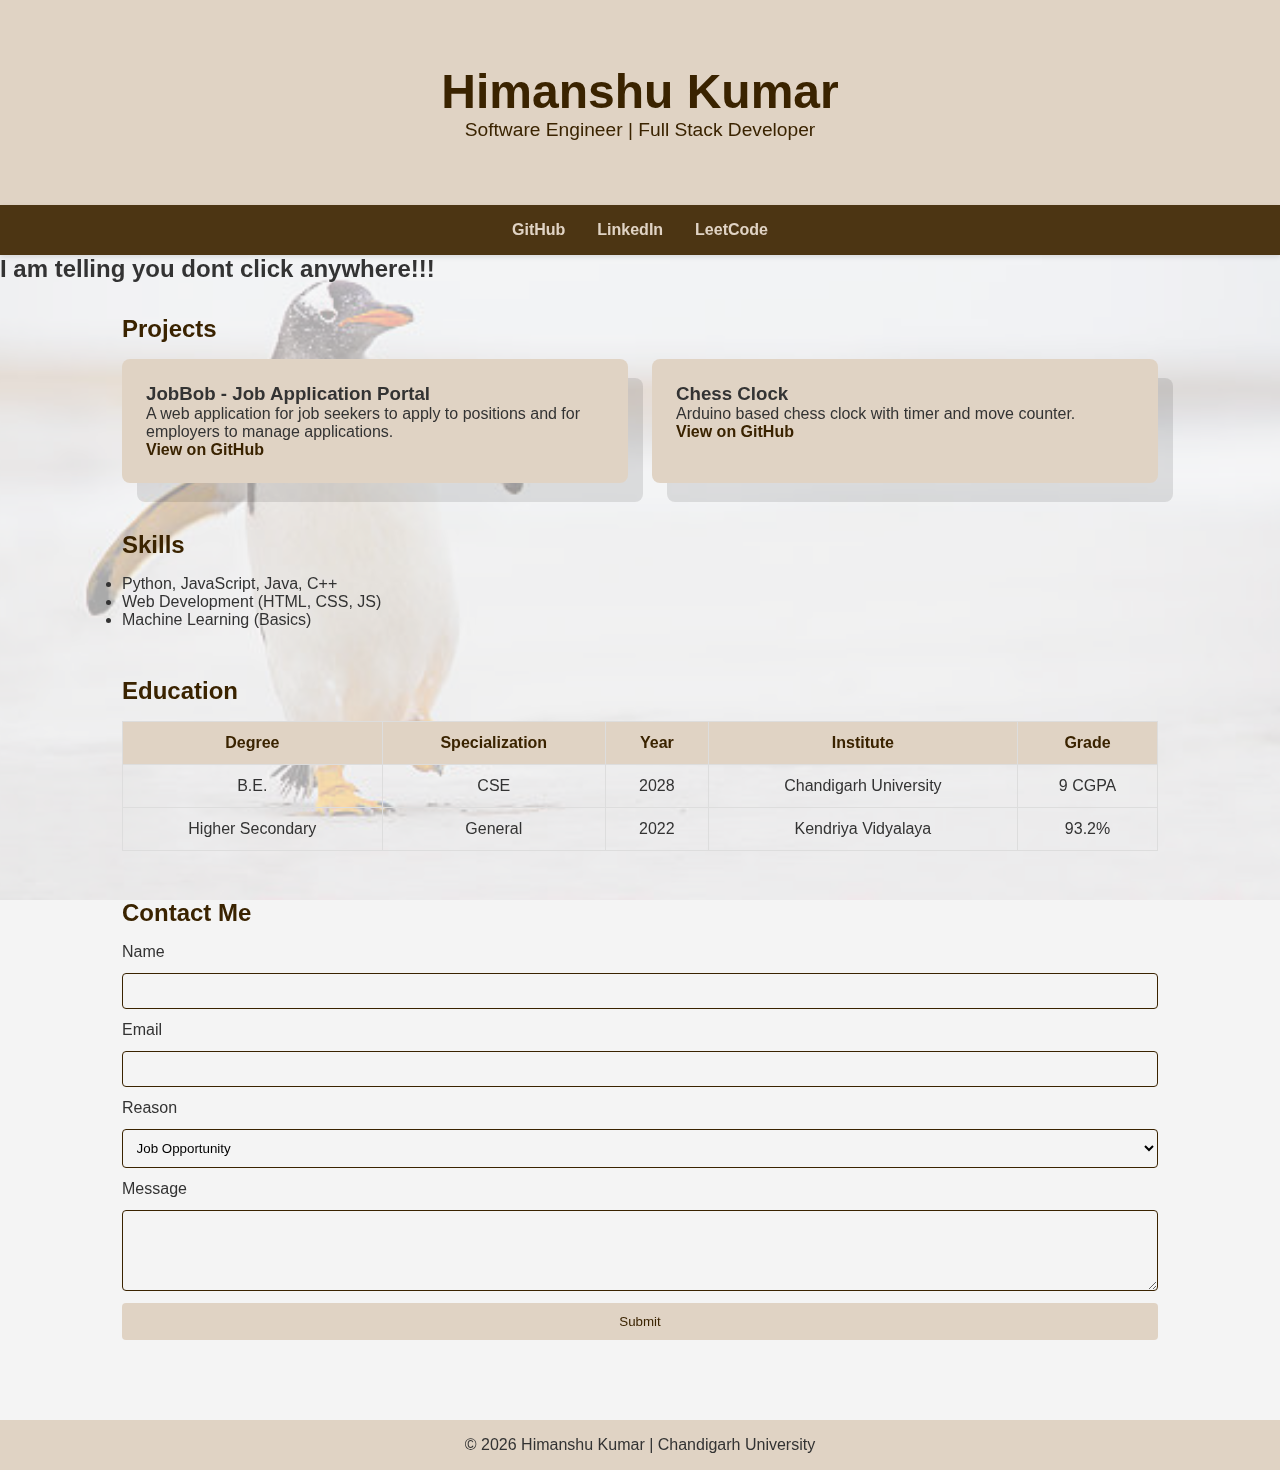
<file: index.html>
<!DOCTYPE html>
<html lang="en">
<head>
    <meta charset="UTF-8">
    <meta name="viewport" content="width=device-width, initial-scale=1.0">
    <title>Himanshu Kumar | Portfolio</title>
    <link rel="stylesheet" href="style.css">
    <script src="script.js" defer></script>
</head>
<body>

    <!-- HERO SECTION -->
    <header class="hero">
        <h1>Himanshu Kumar</h1>
        <p>Software Engineer | Full Stack Developer</p>
    </header>

    <!-- NAVIGATION -->
    <nav>
        <div class="container">
            <a href="https://github.com/Pixiter7" target="_blank">GitHub</a>
            <a href="https://www.linkedin.com/in/himanshu-kumar-9bb1571ab/" target="_blank">LinkedIn</a>
            <a href="https://leetcode.com/u/NEdfRi0Wyj/" target="_blank">LeetCode</a>
        </div>
    </nav>
    <h2>I am telling you dont click anywhere!!!</h2>
    
    <main class="container">

        <!-- PROJECTS -->
        <section>
            <h2>Projects</h2>
            <div class="projects">

                <div class="project-card">
                    <h3>JobBob - Job Application Portal</h3>
                    <p>A web application for job seekers to apply to positions and for employers to manage applications.</p>
                    <a href="https://github.com/Pixiter7/JobBob" target="_blank">View on GitHub</a>
                </div>

                <div class="project-card">
                    <h3>Chess Clock</h3>
                    <p>Arduino based chess clock with timer and move counter.</p>
                    <a href="https://github.com/Pixiter7/Chess_Clock" target="_blank">View on GitHub</a>
                </div>

            </div>
        </section>

        <!-- SKILLS -->
        <section>
            <h2>Skills</h2>
            <ul>
                <li>Python, JavaScript, Java, C++</li>
                <li>Web Development (HTML, CSS, JS)</li>
                <li>Machine Learning (Basics)</li>
            </ul>
        </section>

        <!-- EDUCATION -->
        <section>
            <h2>Education</h2>
            <table>
                <thead>
                    <tr>
                        <th>Degree</th>
                        <th>Specialization</th>
                        <th>Year</th>
                        <th>Institute</th>
                        <th>Grade</th>
                    </tr>
                </thead>
                <tbody>
                    <tr>
                        <td>B.E.</td>
                        <td>CSE</td>
                        <td>2028</td>
                        <td>Chandigarh University</td>
                        <td>9 CGPA</td>
                    </tr>
                    <tr>
                        <td>Higher Secondary</td>
                        <td>General</td>
                        <td>2022</td>
                        <td>Kendriya Vidyalaya</td>
                        <td>93.2%</td>
                    </tr>
                </tbody>
            </table>
        </section>

        <!-- CONTACT FORM -->
        <section>
            <h2>Contact Me</h2>
            <form>
                <label>Name</label>
                <input type="text" required>

                <label>Email</label>
                <input type="email" required>

                <label>Reason</label>
                <select>
                    <option>Job Opportunity</option>
                    <option>Freelance Work</option>
                    <option>Training</option>
                </select>

                <label>Message</label>
                <textarea rows="4"></textarea>

                <button type="submit">Submit</button>
            </form>
        </section>

    </main>

    <!-- FOOTER -->
    <footer>
        © 2026 Himanshu Kumar | Chandigarh University
    </footer>

</body>
</html>
</file>
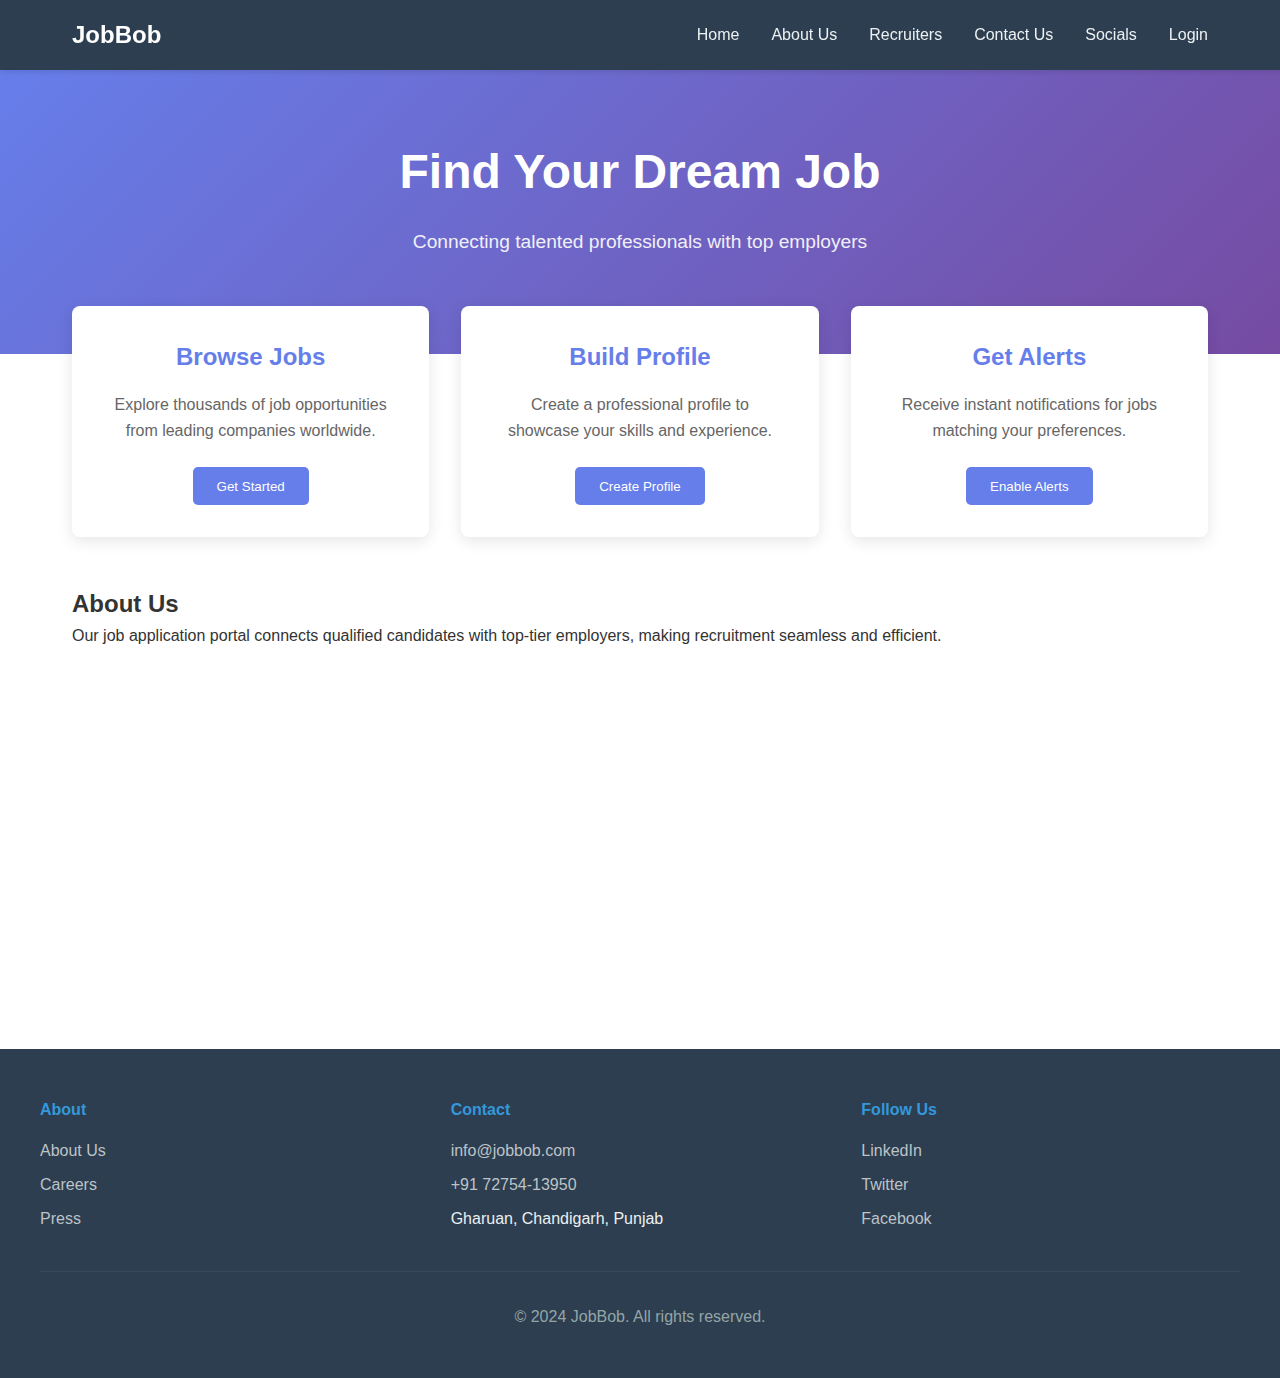
<file: JobBob/index.html>
<!DOCTYPE html>
<html lang="en">
<head>
    <meta charset="UTF-8">
    <meta name="viewport" content="width=device-width, initial-scale=1.0">
    <link rel="stylesheet" href="style.css">
    <title>JobBob</title>
    
</head>
<body>
    <!-- Navbar -->
    <nav>
        <div class="container">
            <div class="logo">JobBob</div>
            <ul>
                <li><a href="#home">Home</a></li>
                <li><a href="#about">About Us</a></li>
                <li><a href="#recruiters">Recruiters</a></li>
                <li><a href="#contact">Contact Us</a></li>
                <li><a href="#socials">Socials</a></li>
                <li><a href="./login.html">Login</a></li>
            </ul>
        </div>
    </nav>

    <!-- Header Section -->
    <header class="header" id="home">
        <div class="container">
            <h1>Find Your Dream Job</h1>
            <p>Connecting talented professionals with top employers</p>
        </div>
    </header>

    <!-- Card Section -->
    <section class="card-container">
        <div class="card">
            <h3>Browse Jobs</h3>
            <p>Explore thousands of job opportunities from leading companies worldwide.</p>
            <button>Get Started</button>
        </div>
        <div class="card">
            <h3>Build Profile</h3>
            <p>Create a professional profile to showcase your skills and experience.</p>
            <button>Create Profile</button>
        </div>
        <div class="card">
            <h3>Get Alerts</h3>
            <p>Receive instant notifications for jobs matching your preferences.</p>
            <button>Enable Alerts</button>
        </div>
    </section>

    <!-- Main Content -->
    <main id="about">
        <h2>About Us</h2>
        <p>Our job application portal connects qualified candidates with top-tier employers, making recruitment seamless and efficient.</p>
    </main>

    <!-- Footer -->
    <footer>
        <div class="container">
            <div>
                <h4>About</h4>
                <ul>
                    <li><a href="#about">About Us</a></li>
                    <li><a href="#careers">Careers</a></li>
                    <li><a href="#press">Press</a></li>
                </ul>
            </div>
            <div id="contact">
                <h4>Contact</h4>
                <ul>
                    <li><a href="mailto:info@jobbob.com">info@jobbob.com</a></li>
                    <li><a href="tel:+99999999999">+91 72754-13950</a></li>
                    <li>Gharuan, Chandigarh, Punjab</li>
                </ul>
            </div>
            <div id="socials">
                <h4>Follow Us</h4>
                <ul>
                    <li><a href="#">LinkedIn</a></li>
                    <li><a href="#">Twitter</a></li>
                    <li><a href="#">Facebook</a></li>
                </ul>
            </div>
        </div>
        <div class="footer-bottom">
            <p>&copy; 2024 JobBob. All rights reserved.</p>
        </div>
    </footer>
</body>
</html>
</file>
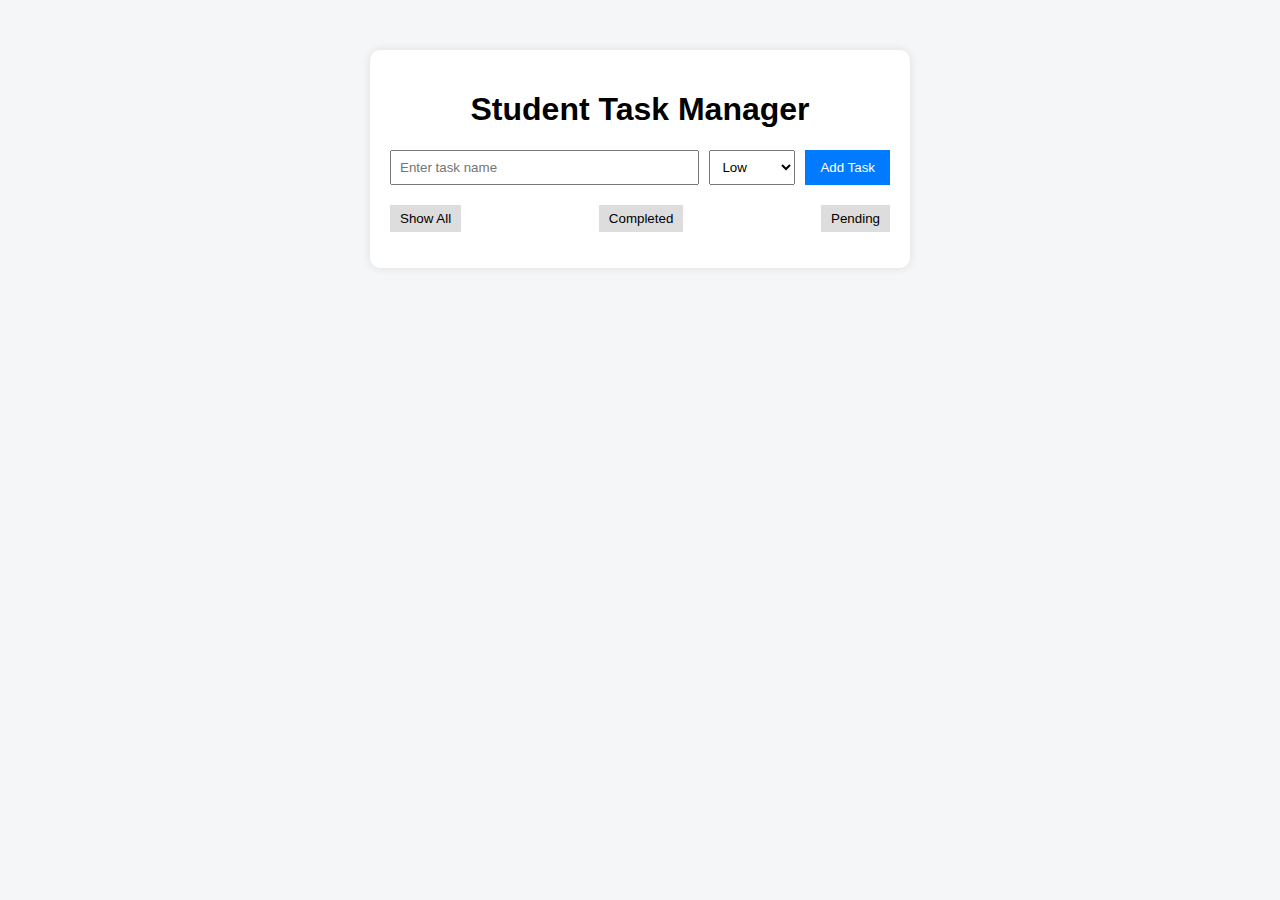
<file: Lab_Practical_MST_Student_Task_Manager_WebApp/index.html>
<!DOCTYPE html>
<html lang="en">
<head>
    <meta charset="UTF-8">
    <meta name="viewport" content="width=device-width, initial-scale=1.0">
    <title>Student Task Manager</title>
    <link rel="stylesheet" href="css/style.css">
</head>

<body>

<div class="container">

    <h1>Student Task Manager</h1>
    <div class="task-input">
        <input type="text" id="taskInput" placeholder="Enter task name">
        <select id="priority">
            <option value="Low">Low</option>
            <option value="Medium">Medium</option>
            <option value="High">High</option>
        </select>

        <button id="addTaskBtn">Add Task</button>

    </div>
    <div class="filters">
        <button data-filter="all">Show All</button>
        <button data-filter="completed">Completed</button>
        <button data-filter="pending">Pending</button>
    </div>

    <ul id="taskList"></ul>

</div>
    <script src="js/script.js"></script>
</body>
</html>
</file>
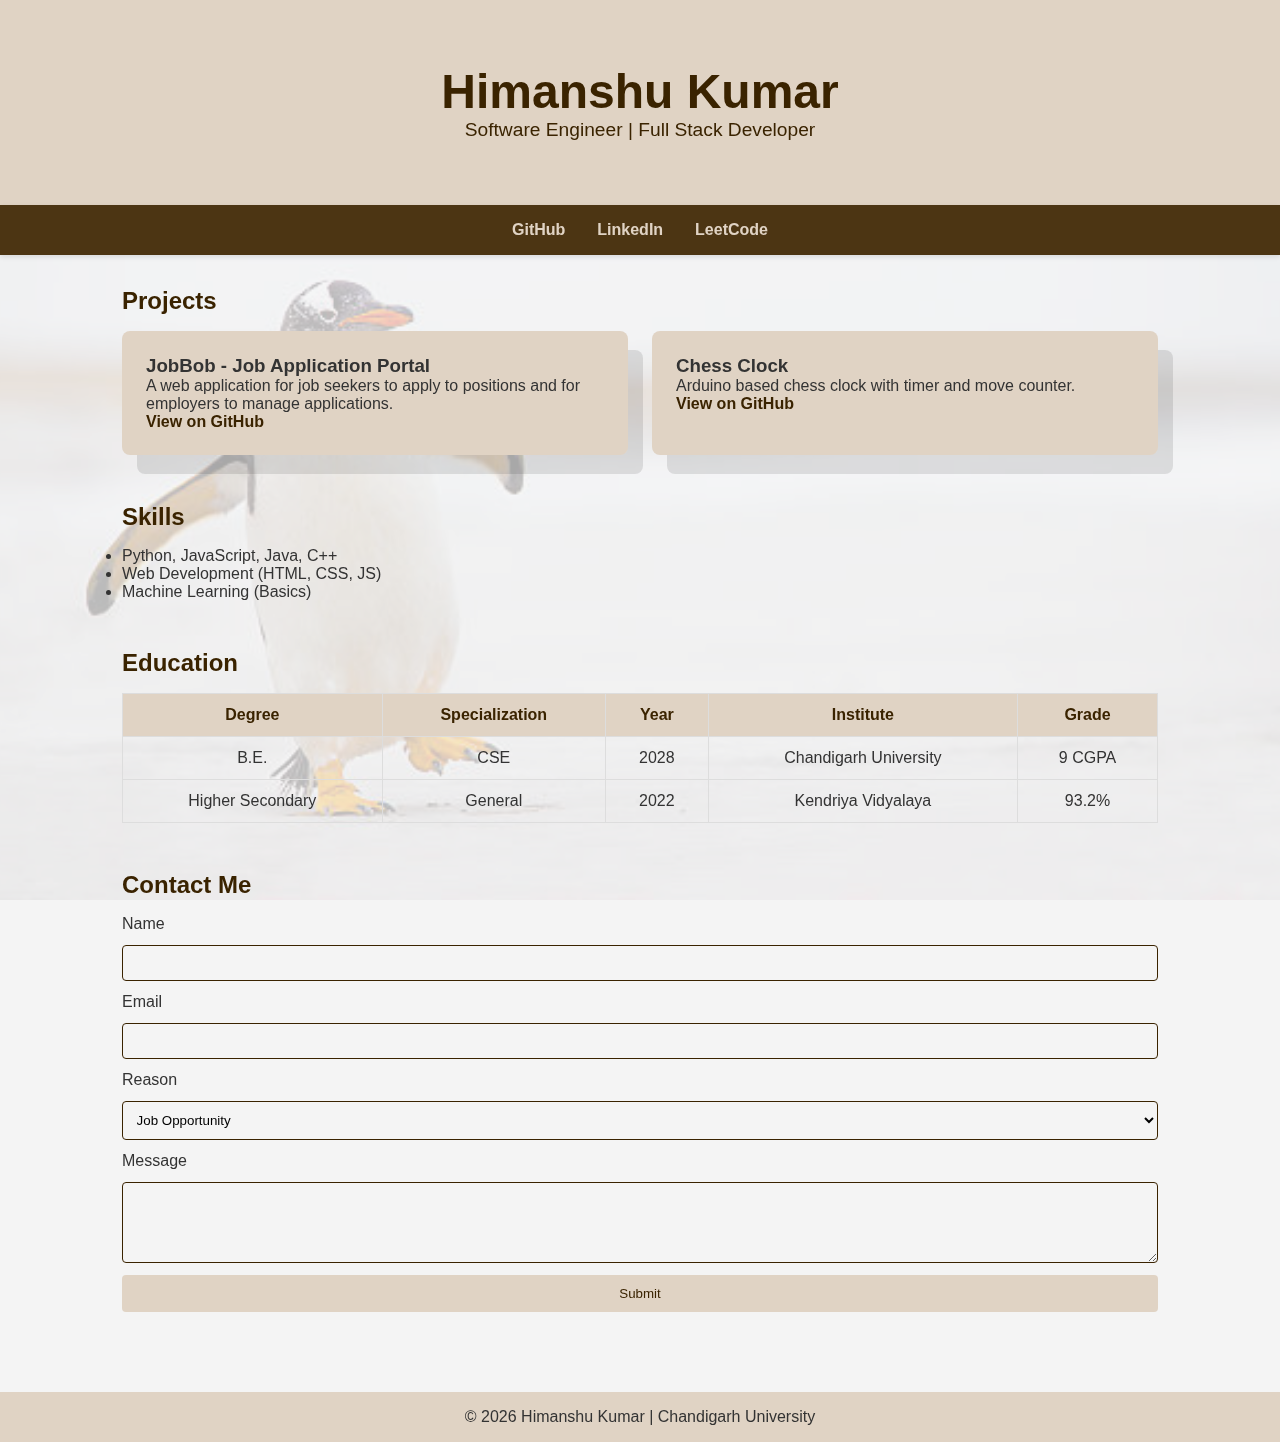
<file: Portfolio Website/index.html>
<!DOCTYPE html>
<html lang="en">
<head>
    <meta charset="UTF-8">
    <meta name="viewport" content="width=device-width, initial-scale=1.0">
    <title>Himanshu Kumar | Portfolio</title>
    <link rel="stylesheet" href="style.css">
</head>
<body>

    <!-- HERO SECTION -->
    <header class="hero">
        <h1>Himanshu Kumar</h1>
        <p>Software Engineer | Full Stack Developer</p>
    </header>

    <!-- NAVIGATION -->
    <nav>
        <div class="container">
            <a href="https://github.com/Pixiter7" target="_blank">GitHub</a>
            <a href="https://www.linkedin.com/in/himanshu-kumar-9bb1571ab/" target="_blank">LinkedIn</a>
            <a href="https://leetcode.com/u/NEdfRi0Wyj/" target="_blank">LeetCode</a>
        </div>
    </nav>

    <main class="container">

        <!-- PROJECTS -->
        <section>
            <h2>Projects</h2>
            <div class="projects">

                <div class="project-card">
                    <h3>JobBob - Job Application Portal</h3>
                    <p>A web application for job seekers to apply to positions and for employers to manage applications.</p>
                    <a href="https://github.com/Pixiter7/JobBob" target="_blank">View on GitHub</a>
                </div>

                <div class="project-card">
                    <h3>Chess Clock</h3>
                    <p>Arduino based chess clock with timer and move counter.</p>
                    <a href="https://github.com/Pixiter7/Chess_Clock" target="_blank">View on GitHub</a>
                </div>

            </div>
        </section>

        <!-- SKILLS -->
        <section>
            <h2>Skills</h2>
            <ul>
                <li>Python, JavaScript, Java, C++</li>
                <li>Web Development (HTML, CSS, JS)</li>
                <li>Machine Learning (Basics)</li>
            </ul>
        </section>

        <!-- EDUCATION -->
        <section>
            <h2>Education</h2>
            <table>
                <thead>
                    <tr>
                        <th>Degree</th>
                        <th>Specialization</th>
                        <th>Year</th>
                        <th>Institute</th>
                        <th>Grade</th>
                    </tr>
                </thead>
                <tbody>
                    <tr>
                        <td>B.E.</td>
                        <td>CSE</td>
                        <td>2028</td>
                        <td>Chandigarh University</td>
                        <td>9 CGPA</td>
                    </tr>
                    <tr>
                        <td>Higher Secondary</td>
                        <td>General</td>
                        <td>2022</td>
                        <td>Kendriya Vidyalaya</td>
                        <td>93.2%</td>
                    </tr>
                </tbody>
            </table>
        </section>

        <!-- CONTACT FORM -->
        <section>
            <h2>Contact Me</h2>
            <form>
                <label>Name</label>
                <input type="text" required>

                <label>Email</label>
                <input type="email" required>

                <label>Reason</label>
                <select>
                    <option>Job Opportunity</option>
                    <option>Freelance Work</option>
                    <option>Training</option>
                </select>

                <label>Message</label>
                <textarea rows="4"></textarea>

                <button type="submit">Submit</button>
            </form>
        </section>

    </main>

    <!-- FOOTER -->
    <footer>
        © 2026 Himanshu Kumar | Chandigarh University
    </footer>

</body>
</html>
</file>
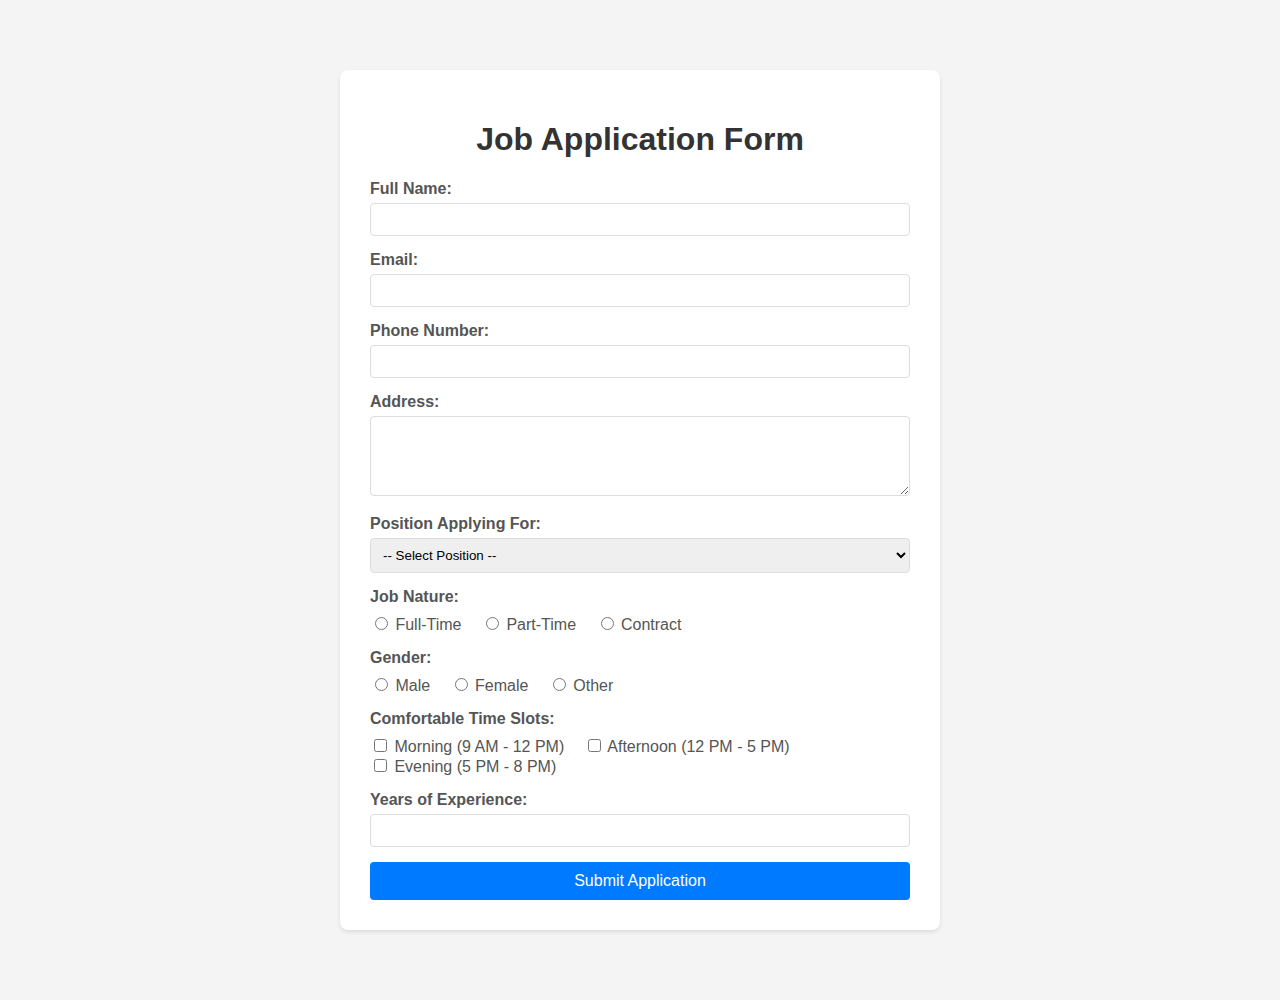
<file: JobBob/login.html>
<!DOCTYPE html>
<html lang="en">
<head>
    <meta charset="UTF-8">
    <meta name="viewport" content="width=device-width, initial-scale=1.0">
    <title>Job Application Portal - Login</title>
    <style>
        body {
            font-family: Arial, sans-serif;
            max-width: 600px;
            margin: 50px auto;
            padding: 20px;
            background-color: #f4f4f4;
        }
        form {
            background-color: white;
            padding: 30px;
            border-radius: 8px;
            box-shadow: 0 2px 4px rgba(0,0,0,0.1);
        }
        h1 {
            text-align: center;
            color: #333;
        }
        .form-group {
            margin-bottom: 15px;
        }
        label {
            display: block;
            margin-bottom: 5px;
            font-weight: bold;
            color: #555;
        }
        input[type="text"],
        input[type="email"],
        input[type="tel"],
        input[type="time"],
        select,
        textarea {
            width: 100%;
            padding: 8px;
            border: 1px solid #ddd;
            border-radius: 4px;
            box-sizing: border-box;
        }
        textarea {
            resize: vertical;
            min-height: 80px;
        }
        .checkbox-group,
        .radio-group {
            margin-top: 8px;
        }
        .checkbox-group label,
        .radio-group label {
            display: inline-block;
            margin-right: 15px;
            font-weight: normal;
            margin-bottom: 0;
        }
        button {
            width: 100%;
            padding: 10px;
            background-color: #007bff;
            color: white;
            border: none;
            border-radius: 4px;
            cursor: pointer;
            font-size: 16px;
        }
        button:hover {
            background-color: #0056b3;
        }
    </style>
</head>
<body>
    <form>
        <h1>Job Application Form</h1>
        
        <div class="form-group">
            <label for="name">Full Name:</label>
            <input type="text" id="name" name="name" required>
        </div>

        <div class="form-group">
            <label for="email">Email:</label>
            <input type="email" id="email" name="email" required>
        </div>

        <div class="form-group">
            <label for="phone">Phone Number:</label>
            <input type="tel" id="phone" name="phone" required>
        </div>

        <div class="form-group">
            <label for="address">Address:</label>
            <textarea id="address" name="address" required></textarea>
        </div>

        <div class="form-group">
            <label for="position">Position Applying For:</label>
            <select id="position" name="position" required>
                <option value="">-- Select Position --</option>
                <option value="developer">Developer</option>
                <option value="designer">Designer</option>
                <option value="manager">Manager</option>
                <option value="analyst">Analyst</option>
            </select>
        </div>

        <div class="form-group">
            <label>Job Nature:</label>
            <div class="radio-group">
                <label><input type="radio" name="jobNature" value="full-time"> Full-Time</label>
                <label><input type="radio" name="jobNature" value="part-time"> Part-Time</label>
                <label><input type="radio" name="jobNature" value="contract"> Contract</label>
            </div>
        </div>

        <div class="form-group">
            <label>Gender:</label>
            <div class="radio-group">
                <label><input type="radio" name="gender" value="male"> Male</label>
                <label><input type="radio" name="gender" value="female"> Female</label>
                <label><input type="radio" name="gender" value="other"> Other</label>
            </div>
        </div>

        <div class="form-group">
            <label>Comfortable Time Slots:</label>
            <div class="checkbox-group">
                <label><input type="checkbox" name="timeSlot" value="morning"> Morning (9 AM - 12 PM)</label>
                <label><input type="checkbox" name="timeSlot" value="afternoon"> Afternoon (12 PM - 5 PM)</label>
                <label><input type="checkbox" name="timeSlot" value="evening"> Evening (5 PM - 8 PM)</label>
            </div>
        </div>

        <div class="form-group">
            <label for="experience">Years of Experience:</label>
            <input type="text" id="experience" name="experience">
        </div>

        <button type="submit">Submit Application</button>
    </form>
</body>
</html>
</file>
<file: style.css>
* {
    margin: 0;
    padding: 0;
    box-sizing: border-box;
    
}

html {
    scroll-behavior: smooth;
}

/* --------------------GLOBAL STYLES-------------------- */
root {
  --bg: #e0d3c4;
  --font: #3a2300;
  /* --highlight-red: #e74c3c; */
}

/* --------------------BACKGROUND IMAGE-------------------- */
body::before {
    content: "";
    position: fixed;
    inset: 0;
    background: url('./me.jpeg') center/cover no-repeat;
    opacity: 0.3;
    z-index: -1;
}

body {
    font-family: 'Segoe UI', sans-serif;
    color: #333;
    background: #f4f4f4;
}

/* --------------------HERO-------------------- */
.hero {
    background: #e0d3c4;
    color: #3a2300;
    text-align: center;
    padding: 4rem 1rem;
}

.hero h1 {
    font-size: 3rem;
}

.hero p {
    font-size: 1.2rem;
}

/* --------------------NAV-------------------- */
nav {
    background: #4c3513;
    box-shadow: 0 2px 5px rgba(0,0,0,0.1);
    position: sticky;
    top: 0px;
}

nav .container {
    display: flex;
    justify-content: center;
    gap: 2rem;
    padding: 1rem;
}

nav a {
    text-decoration: none;
    color: #e0d3c4;
    font-weight: 600;
}
nav a:hover {
    color: #a72f0b;
    transition: 0.3s ease-in-out;
}

/*-------------------- CONTAINER --------------------*/
.container {
    max-width: 1100px;
    margin: auto;
    padding: 2rem;
}

/* --------------------SECTIONS-------------------- */
section {
    margin-bottom: 3rem;
}

section h2 {
    margin-bottom: 1rem;
    color: #3a2300;
}

/* PROJECTS */
.projects {
    display: grid;
    grid-template-columns: repeat(auto-fit, minmax(280px, 1fr));
    gap: 1.5rem;
}


.project-card {
    background: #e0d3c4;
    padding: 1.5rem;
    border-radius: 8px;
    box-shadow: 15px 19px 0px 0px rgba(0, 0, 0, 0.1);
}

.project-card a {
    color: #3a2300;
    font-weight: bold;
    text-decoration: none;
}
.project-card a:hover {
    color: #e0d3c4;
    transition: 0.3s ease-in-out;
}
.project-card:hover{
    transform: translateY(-5px);
    transition: 0.5s ease-in-out;
    background-color: #3a2300;
    color: #e0d3c4;
}
.project-card:hover a{
    transition: 0.5s ease-in-out;
    color: #e0d3c4;
}

/* --------------------TABLE-------------------- */
table {
    width: 100%;
    border-collapse: collapse;
}

th, td {
    border: 1px solid #ddd;
    padding: 0.75rem;
    text-align: center;
}

th {
    background: #e0d3c4;
    color: #3a2300;
}

/* --------------------FORM-------------------- */
form {
    display: flex;
    flex-direction: column;
    gap: 0.75rem;
}

input, select, textarea {
    padding: 0.6rem;
    border: 1.5px solid #3a2300;
    border-radius: 4px;
    background: none;
}

button {
    background: #e0d3c4;
    color: #3a2300;
    padding: 0.7rem;
    border: none;
    border-radius: 4px;
    cursor: pointer;
}

button:hover {
    background: #3a2300;
    color: #e0d3c4;
    transition: 0.2s ease-in;
}
button:active {
    transform: scale(0.98);
    background: #e0d3c4;
    color: #3a2300;

}
/* --------------------FOOTER-------------------- */
footer {
    background: #e0d3c4;
    color: 3a2300;
    text-align: center;
    padding: 1rem;
}
</file>
<file: JobBob/style.css>
* {
    margin: 0;
    padding: 0;
    box-sizing: border-box;
}

body {
    font-family: 'Segoe UI', Tahoma, Geneva, Verdana, sans-serif;
    line-height: 1.6;
    color: #333;
}

/* Navbar */
nav {
    background-color: #2c3e50;
    padding: 1rem 0;
    position: sticky;
    top: 0;
    z-index: 100;
    box-shadow: 0 2px 5px rgba(0,0,0,0.1);
}

nav .container {
    max-width: 1200px;
    margin: 0 auto;
    padding: 0 2rem;
    display: flex;
    justify-content: space-between;
    align-items: center;
}

nav .logo {
    font-size: 1.5rem;
    font-weight: bold;
    color: #fff;
}

nav ul {
    display: flex;
    list-style: none;
    gap: 2rem;
}

nav a {
    color: #ecf0f1;
    text-decoration: none;
    transition: color 0.3s;
    font-weight: 500;
}

nav a:hover {
    color: #3498db;
}

/* Header Section */
.header {
    background: linear-gradient(135deg, #667eea 0%, #764ba2 100%);
    color: white;
    padding: 4rem 2rem;
    text-align: center;
}

.header .container {
    max-width: 1200px;
    margin: 0 auto;
}

.header h1 {
    font-size: 3rem;
    margin-bottom: 1rem;
}

.header p {
    font-size: 1.2rem;
    margin-bottom: 2rem;
    opacity: 0.9;
}

/* Card */
.card-container {
    max-width: 1200px;
    margin: -3rem auto 3rem;
    padding: 0 2rem;
    display: grid;
    grid-template-columns: repeat(auto-fit, minmax(280px, 1fr));
    gap: 2rem;
    position: relative;
    z-index: 10;
}

.card {
    background: white;
    border-radius: 8px;
    padding: 2rem;
    box-shadow: 0 4px 15px rgba(0,0,0,0.1);
    transition: transform 0.3s, box-shadow 0.3s;
    text-align: center;
}

.card:hover {
    transform: translateY(-5px);
    box-shadow: 0 8px 25px rgba(0,0,0,0.15);
}

.card h3 {
    color: #667eea;
    margin-bottom: 1rem;
    font-size: 1.5rem;
}

.card p {
    color: #666;
    margin-bottom: 1.5rem;
}

.card button {
    background-color: #667eea;
    color: white;
    border: none;
    padding: 0.7rem 1.5rem;
    border-radius: 5px;
    cursor: pointer;
    transition: background-color 0.3s;
}

.card button:hover {
    background-color: #764ba2;
}

/* Main Content */
main {
    max-width: 1200px;
    margin: 2rem auto;
    padding: 0 2rem;
    min-height: 400px;
}

/* Footer */
footer {
    background-color: #2c3e50;
    color: #ecf0f1;
    padding: 3rem 2rem;
    margin-top: 4rem;
}

footer .container {
    max-width: 1200px;
    margin: 0 auto;
    display: grid;
    grid-template-columns: repeat(auto-fit, minmax(250px, 1fr));
    gap: 2rem;
    margin-bottom: 2rem;
}

footer h4 {
    margin-bottom: 1rem;
    color: #3498db;
}

footer ul {
    list-style: none;
}

footer ul li {
    margin-bottom: 0.5rem;
}

footer a {
    color: #bdc3c7;
    text-decoration: none;
    transition: color 0.3s;
}

footer a:hover {
    color: #3498db;
}

.footer-bottom {
    max-width: 1200px;
    margin: 0 auto;
    padding-top: 2rem;
    border-top: 1px solid #34495e;
    text-align: center;
    color: #95a5a6;
}

/* Responsive */
@media (max-width: 768px) {
    nav ul {
        gap: 1rem;
    }

    .header h1 {
        font-size: 2rem;
    }

    nav a {
        font-size: 0.9rem;
    }
}
</file>
<file: Lab_Practical_MST_Student_Task_Manager_WebApp/css/style.css>
body{
font-family: Arial;
background:#f4f6f8;
display:flex;
justify-content:center;
margin-top:50px;
}

.container{
width:500px;
background:white;
padding:20px;
border-radius:10px;
box-shadow:0 0 10px rgba(0,0,0,0.1);
}

h1{
text-align:center;
}

.task-input{
display:flex;
gap:10px;
margin-bottom:20px;
}

.task-input input{
flex:1;
padding:8px;
}

.task-input select{
padding:8px;
}

.task-input button{
padding:8px 15px;
background:#007bff;
color:white;
border:none;
cursor:pointer;
}

.filters{
display:flex;
justify-content:space-between;
margin-bottom:15px;
}

.filters button{
padding:6px 10px;
border:none;
background:#ddd;
cursor:pointer;
}

ul{
list-style:none;
padding:0;
}

li{
display:flex;
justify-content:space-between;
align-items:center;
padding:10px;
border-bottom:1px solid #eee;
}

.completed{
text-decoration:line-through;
color:gray;
}

.priority-low{
color:green;
}

.priority-medium{
color:orange;
}

.priority-high{
color:red;
}

.task-actions button{
margin-left:5px;
border:none;
cursor:pointer;
padding:4px 8px;
}
</file>
<file: Portfolio Website/style.css>
* {
    margin: 0;
    padding: 0;
    box-sizing: border-box;
    
}

html {
    scroll-behavior: smooth;
}

/* --------------------GLOBAL STYLES-------------------- */
root {
  --bg: #e0d3c4;
  --font: #3a2300;
  /* --highlight-red: #e74c3c; */
}

/* --------------------BACKGROUND IMAGE-------------------- */
body::before {
    content: "";
    position: fixed;
    inset: 0;
    background: url('./me.jpeg') center/cover no-repeat;
    opacity: 0.23;
    z-index: -1;
}

body {
    font-family: 'Segoe UI', sans-serif;
    color: #333;
    background: #f4f4f4;
}

/* --------------------HERO-------------------- */
.hero {
    background: #e0d3c4;
    color: #3a2300;
    text-align: center;
    padding: 4rem 1rem;
}

.hero h1 {
    font-size: 3rem;
}

.hero p {
    font-size: 1.2rem;
}

/* --------------------NAV-------------------- */
nav {
    background: #4c3513;
    box-shadow: 0 2px 5px rgba(0,0,0,0.1);
}

nav .container {
    display: flex;
    justify-content: center;
    gap: 2rem;
    padding: 1rem;
}

nav a {
    text-decoration: none;
    color: #e0d3c4;
    font-weight: 600;
}
nav a:hover {
    color: #a72f0b;
    transition: 0.3s ease-in-out;
}

/*-------------------- CONTAINER --------------------*/
.container {
    max-width: 1100px;
    margin: auto;
    padding: 2rem;
}

/* --------------------SECTIONS-------------------- */
section {
    margin-bottom: 3rem;
}

section h2 {
    margin-bottom: 1rem;
    color: #3a2300;
}

/* PROJECTS */
.projects {
    display: grid;
    grid-template-columns: repeat(auto-fit, minmax(280px, 1fr));
    gap: 1.5rem;
}


.project-card {
    background: #e0d3c4;
    padding: 1.5rem;
    border-radius: 8px;
    box-shadow: 15px 19px 0px 0px rgba(0, 0, 0, 0.1);
}

.project-card a {
    color: #3a2300;
    font-weight: bold;
    text-decoration: none;
}
.project-card a:hover {
    color: #e0d3c4;
    transition: 0.3s ease-in-out;
}
.project-card:hover{
    transform: translateY(-5px);
    transition: 0.5s ease-in-out;
    background-color: #3a2300;
    color: #e0d3c4;
}
.project-card:hover a{
    transition: 0.5s ease-in-out;
    color: #e0d3c4;
}

/* --------------------TABLE-------------------- */
table {
    width: 100%;
    border-collapse: collapse;
}

th, td {
    border: 1px solid #ddd;
    padding: 0.75rem;
    text-align: center;
}

th {
    background: #e0d3c4;
    color: #3a2300;
}

/* --------------------FORM-------------------- */
form {
    display: flex;
    flex-direction: column;
    gap: 0.75rem;
}

input, select, textarea {
    padding: 0.6rem;
    border: 1.5px solid #3a2300;
    border-radius: 4px;
    background: none;
}

button {
    background: #e0d3c4;
    color: #3a2300;
    padding: 0.7rem;
    border: none;
    border-radius: 4px;
    cursor: pointer;
}

button:hover {
    background: #3a2300;
    color: #e0d3c4;
    transition: 0.2s ease-in;
}
button:active {
    transform: scale(0.98);
    background: #e0d3c4;
    color: #3a2300;

}
/* --------------------FOOTER-------------------- */
footer {
    background: #e0d3c4;
    color: 3a2300;
    text-align: center;
    padding: 1rem;
}
</file>
